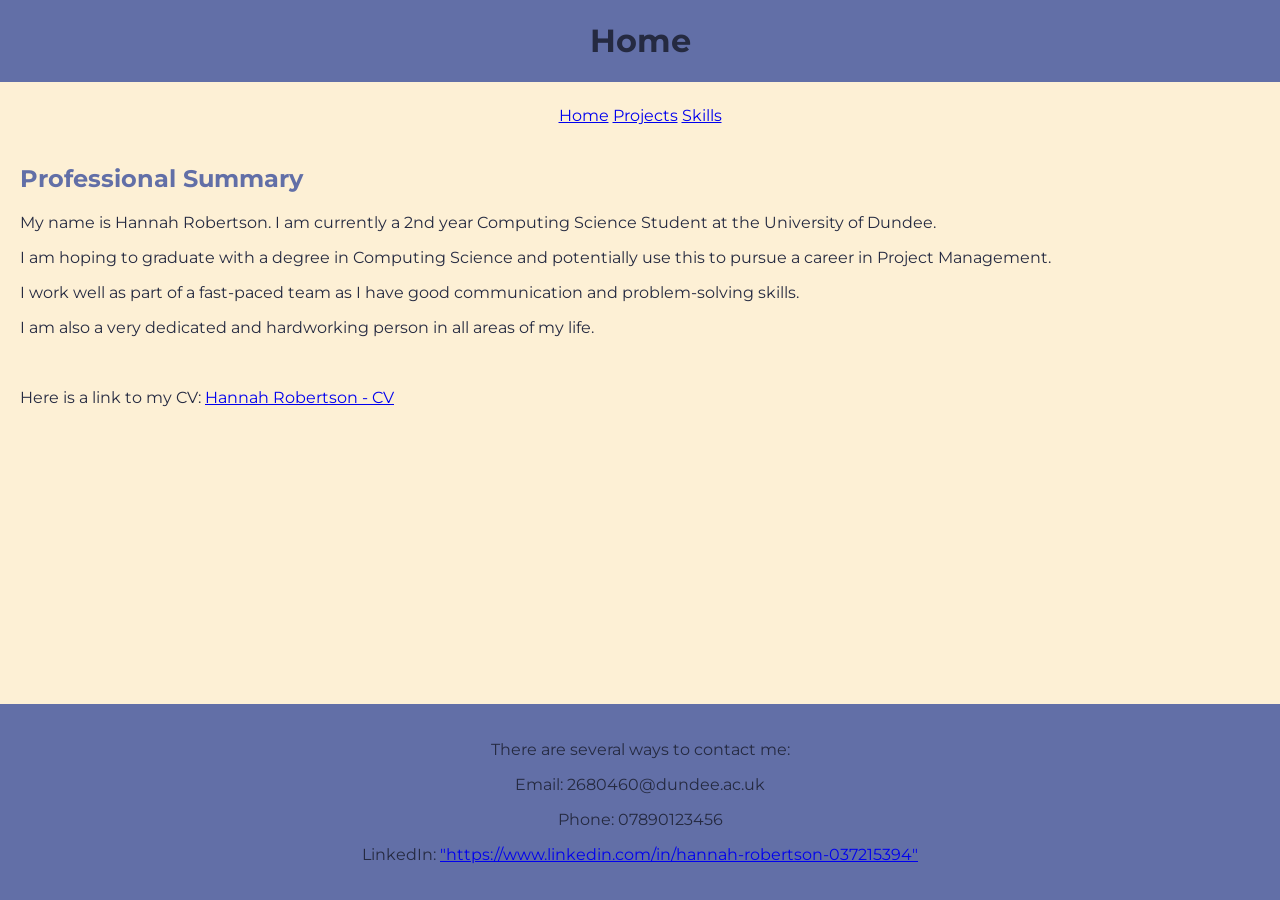
<file: index.html>
<!DOCTYPE html>
<html lang="en">

<head>
    <link rel="preconnect" href="https://fonts.googleapis.com">
    <link rel="preconnect" href="https://fonts.gstatic.com" crossorigin>
    <link href="https://fonts.googleapis.com/css2?family=Montserrat:ital,wght@0,100..900;1,100..900&display=swap" rel="stylesheet">
    <meta charset="UTF-8">
    <meta name="viewport" content="width=device-width, initial-scale=1.0">
    <title>Home - Hannah Robertson</title>
    <link rel="stylesheet" href="style.css">
</head>

<body>
    <header class="site-header">
       <h1>Home</h1>
    </header>
    
    <main>
        <div class = "navigation">
            <nav>
                <a href="home.html">Home</a>
                <a href="portfolio.html">Projects</a>
                <a href="about.html">Skills</a>
            </nav>
        </div>
        <br>

        <h2>Professional Summary</h2>
        <p>My name is Hannah Robertson. I am currently a 2nd year Computing Science Student at the University of Dundee.</p>
        <p>I am hoping to graduate with a degree in Computing Science and potentially use this to pursue a career in Project Management.</p>
        <p>I work well as part of a fast-paced team as I have good communication and problem-solving skills. </p>
        <p>I am also a very dedicated and hardworking person in all areas of my life.</p>
        <br>

        <p>Here is a link to my CV: <a href="cv.pdf" target="_blank" rel="noopener">Hannah Robertson - CV</a></p>
    </main>

    <footer class="footer">
        <div>
            <p>There are several ways to contact me:</p>
            <p>Email: 2680460@dundee.ac.uk</p>
            <p>Phone: 07890123456</p>
            <p>LinkedIn: <a href="https://www.linkedin.com/in/hannah-robertson-037215394"> "https://www.linkedin.com/in/hannah-robertson-037215394"</a> </p>
        </div>
    </footer>
</body>

</html>
</file>
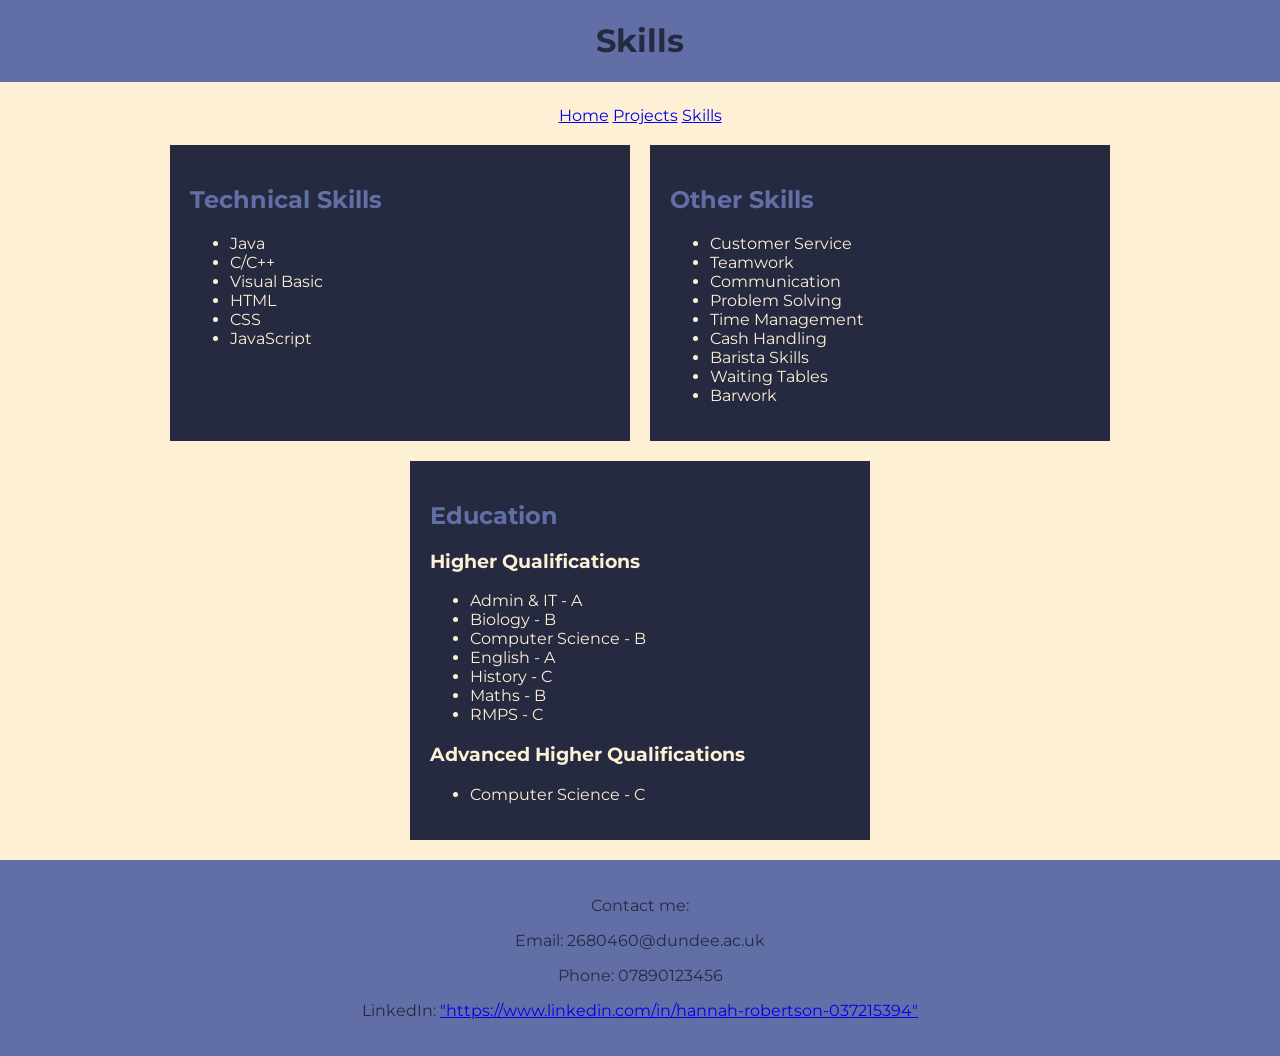
<file: about.html>
<!DOCTYPE html>
<html lang="en">

<head>
    <link rel="preconnect" href="https://fonts.googleapis.com">
    <link rel="preconnect" href="https://fonts.gstatic.com" crossorigin>
    <link href="https://fonts.googleapis.com/css2?family=Montserrat:ital,wght@0,100..900;1,100..900&display=swap" rel="stylesheet">
    <meta charset="UTF-8">
    <meta name="viewport" content="width=device-width, initial-scale=1.0">
    <title>Skills - Hannah Robertson</title>
    <link rel="stylesheet" href="style.css">
</head>

<body>
    <header class="site-header">
       <h1>Skills</h1>
    </header>
    
    <main>
        <nav class="navigation">
            <a href="home.html">Home</a>
            <a href="portfolio.html">Projects</a>
            <a href="about.html">Skills</a>
        </nav>

        <div class="row">
            <section class="box personal-facts">
                <h2>Technical Skills</h2>
                <ul>
                    <li>Java</li>
                    <li>C/C++</li>
                    <li>Visual Basic</li>
                    <li>HTML</li>
                    <li>CSS</li>
                    <li>JavaScript</li>
                </ul>
            </section>

            <section class="box work-experience">
                <h2>Other Skills</h2>
                <ul>
                    <li>Customer Service</li>
                    <li>Teamwork</li>
                    <li>Communication</li>
                    <li>Problem Solving</li>
                    <li>Time Management</li>
                    <li>Cash Handling</li>
                    <li>Barista Skills</li>
                    <li>Waiting Tables</li>
                    <li>Barwork</li>
                </ul>
            </section>
        </div>
        
        <div class="row">
            <section class="box education">
                <h2>Education</h2>
                <h3>Higher Qualifications</h3>
                <ul>
                    <li>Admin & IT - A</li>
                    <li>Biology - B</li>
                    <li>Computer Science - B</li>
                    <li>English - A</li>
                    <li>History - C</li>
                    <li>Maths - B</li>
                    <li>RMPS - C</li>
                </ul>
                <h3>Advanced Higher Qualifications</h3>
                <ul>
                    <li>Computer Science - C</li>
                </ul>
            </section>

    </main>

    <footer class="footer">
        <div>
            <p>Contact me:</p>
            <p>Email: 2680460@dundee.ac.uk</p>
            <p>Phone: 07890123456</p>
            <p>LinkedIn: <a href="https://www.linkedin.com/in/hannah-robertson-037215394"> "https://www.linkedin.com/in/hannah-robertson-037215394"</a> </p>
        </div>
    </footer>
</body>

</html>
</file>
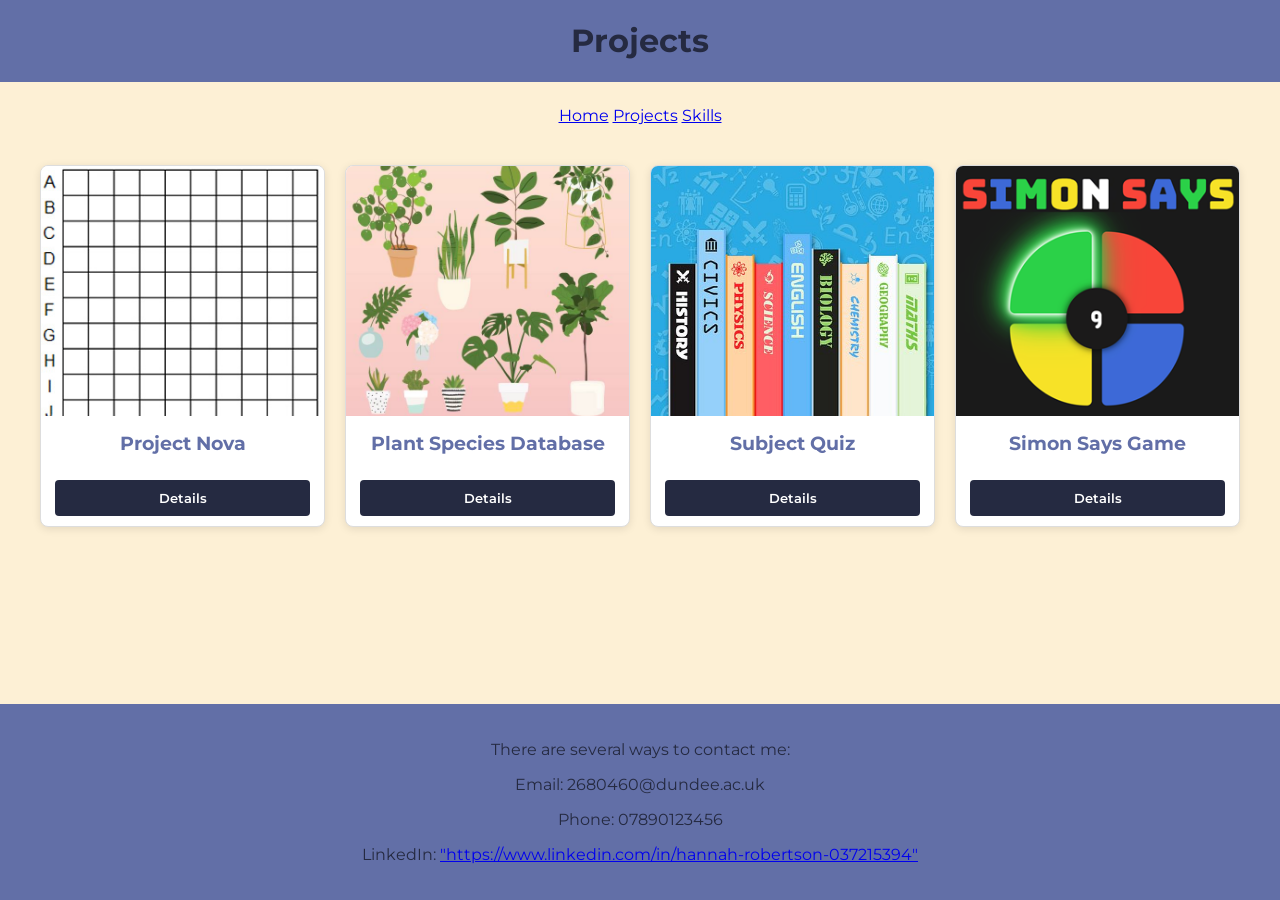
<file: portfolio.html>
<!DOCTYPE html>
<html lang="en">

<head>
    <link rel="preconnect" href="https://fonts.googleapis.com">
    <link rel="preconnect" href="https://fonts.gstatic.com" crossorigin>
    <link href="https://fonts.googleapis.com/css2?family=Montserrat:ital,wght@0,100..900;1,100..900&display=swap" rel="stylesheet">
    <meta charset="UTF-8">
    <meta name="viewport" content="width=device-width, initial-scale=1.0">
    <title>Projects - Hannah Robertson</title>
    <link rel="stylesheet" href="style.css">
</head>

<body>
    <header class="site-header">
       <h1>Projects</h1>
    </header>
    
    <main>
        <nav class="navigation">
            <a href="home.html">Home</a>
            <a href="portfolio.html">Projects</a>
            <a href="about.html">Skills</a>
        </nav>

        <section class="portfolio-grid">
            <article class="portfolio-card">
                <img src="projectnova.jpg" alt="Battleships style grid">
                <h3>Project Nova</h3>
                <button class="toggle-btn">Details</button>
                <p class="description" style="display: none;">
                    A battleships style game built in Java. This was my final project during semester 1 for my Software Design and Development module. This was a solo project where I designed and created a 2 person game with a grid-based board. Creatures would be hidden on the board and the other player had to make guesses where they were hiding. 
                </p>
            </article>

            <article class="portfolio-card">
                <img src="plants.jpg" alt="Variety of plants">
                <h3>Plant Species Database</h3>
                <button class="toggle-btn">Details</button>
                <p class="description" style="display: none;">
                    This project was the first Java assessment I completed during semester 1 for my Software Design and Development module. This was a solo project where we created a database to store information about different plant species. Plants could be added, sorted by different criteria and searched for by the user.
                </p>
            </article>

            <article class="portfolio-card">
                <img src="advHproject.jpg" alt="Books with different school subjects">
                <h3>Subject Quiz</h3>
                <button class="toggle-btn">Details</button>
                <p class="description" style="display: none;">
                    This is the project I designed and built in Advanced Higher Computer Science during my final year of secondary school using Visual Basic. The game contained quizzes about different school subjects, questions were randomly generated from a bank and users were able to pick an answer from 3 multi-choice options. The quiz was self marking and I created a leaderboard that users could sort depending on category and score.
                </p>
            </article>

            <article class="portfolio-card">
                <img src="simon-says.png" alt="Simon says game with coloured buttons">
                <h3>Simon Says Game</h3>
                <button class="toggle-btn">Details</button>
                <p class="description" style="display: none;">
                    During this group project, we created a Simon Says style memory game. We connected a webpage and an RGB LED. The light will flash and the useer must click the corresponding button on the webpage. Their score will increase and decrease depending on whether the user is correct or not. There is a maximum of 10 points then the user wins. 
                </p>
            </article>
        </section>

    </main>

    <footer class="footer">
        <div>
            <p>There are several ways to contact me:</p>
            <p>Email: 2680460@dundee.ac.uk</p>
            <p>Phone: 07890123456</p>
            <p>LinkedIn: <a href="https://www.linkedin.com/in/hannah-robertson-037215394"> "https://www.linkedin.com/in/hannah-robertson-037215394"</a> </p>
        </div>
    </footer>

    <script>
        document.querySelectorAll('.toggle-btn').forEach(button => {
            button.addEventListener('click', function() {
                const card = this.closest('.portfolio-card');
                const description = this.nextElementSibling;
                if (description.style.display === 'none') {
                    description.style.display = 'block';
                    card.classList.add('expanded');
                    this.textContent = 'Hide';
                } else {
                    description.style.display = 'none';
                    card.classList.remove('expanded');
                    this.textContent = 'Details';
                }
            });
        });
    </script>
</body>

</html>
</file>
<file: style.css>
html, body {
    height: 100%;
    margin: 0;
    background-color: #FDF0D5;
    color: #252A41;
    font-family:"Montserrat", sans-serif;
    overflow-x:clip;
}

body {
    display: flex;
    flex-direction: column;
}

main {
    flex: 1;
    padding: 0 20px;
}

h2{
    color:#626FA7; 
}

.navigation{
    text-align: center;
}

.site-header{
    text-align: center;
    background-color:#626FA7;
}

/* add spacing between header and nav */
.site-header{
    margin-bottom: 12px;
}

.navigation{
    margin-top: 12px;
}

.footer {
    text-align: center;
    padding: 20px;
    background-color: #626FA7;
}

.lists{
    background-color:#252A41;
    color:#FDF0D5;
    max-width: 600px;
    padding: 20px;
    margin: 20px auto;
    text-align: left;
}
.box {
    background-color: #252A41;
    color: #FDF0D5;
    padding: 20px;
    margin: 20px auto;
    text-align: left;
    width: 420px;
}

.row {
    display: flex;
    gap: 20px;
    margin: 20px auto;
    flex-wrap: wrap;
    max-width: 90%;
    justify-content: center;
}

.row .box {
    width: 420px;
    margin: 0;
}

.photo-box {
    display: flex;
    justify-content: center;
    align-items: center;
}

.photo-box img {
    width: 220px;
    height: auto;
}

.hobbies img {
    width: 220px;
    height: auto;
    display: block;
    margin: 10px auto;
}
.two-column {
    display: flex;
    gap: 20px;
    margin: 20px auto;
    flex-wrap: nowrap;
    max-width: 600px;
}

.two-column .lists {
    width: 600px;
}

@media (max-width: 700px) {
    .two-column {
        flex-direction: column;
    }
    .two-column .lists {
        max-width: 100%;
    }
}

.portfolio-grid {
    display: grid;
    grid-template-columns: repeat(auto-fit, minmax(250px, 1fr));
    gap: 20px;
    padding: 20px;
    max-width: 1200px;
    margin: 20px auto;
}

.portfolio-card {
    background: #fff;
    border: 1px solid #ddd;
    border-radius: 8px;
    overflow: hidden;
    box-shadow: 0 2px 8px rgba(0, 0, 0, 0.1);
    transition: transform 0.3s ease, box-shadow 0.3s ease;
}

.portfolio-card:hover {
    transform: translateY(-5px);
    box-shadow: 0 4px 12px rgba(0, 0, 0, 0.15);
}

.portfolio-card img {
    width: 100%;
    height: 250px;
    object-fit: cover;
    display: block;
}

.portfolio-card h3 {
    padding: 15px;
    margin: 0;
    color: #626FA7;
    text-align: center;
    font-size: 1.2rem;
}

.portfolio-card .toggle-btn {
    display: block;
    width: 90%;
    margin: 10px auto;
    padding: 10px;
    background-color: #252A41;
    color: white;
    border: none;
    border-radius: 4px;
    cursor: pointer;
    font-family: "Montserrat", sans-serif;
    font-weight: 600;
    transition: background-color 0.3s ease;
}

.portfolio-card .toggle-btn:hover {
    background-color: #626FA7;
}

.portfolio-card .description {
    padding: 15px;
    color: #252A41;
    line-height: 1.6;
    font-size: 0.95rem;
    border-top: 1px solid #eee;
}

.portfolio-card.expanded {
    grid-row: span 2;
}
</file>
